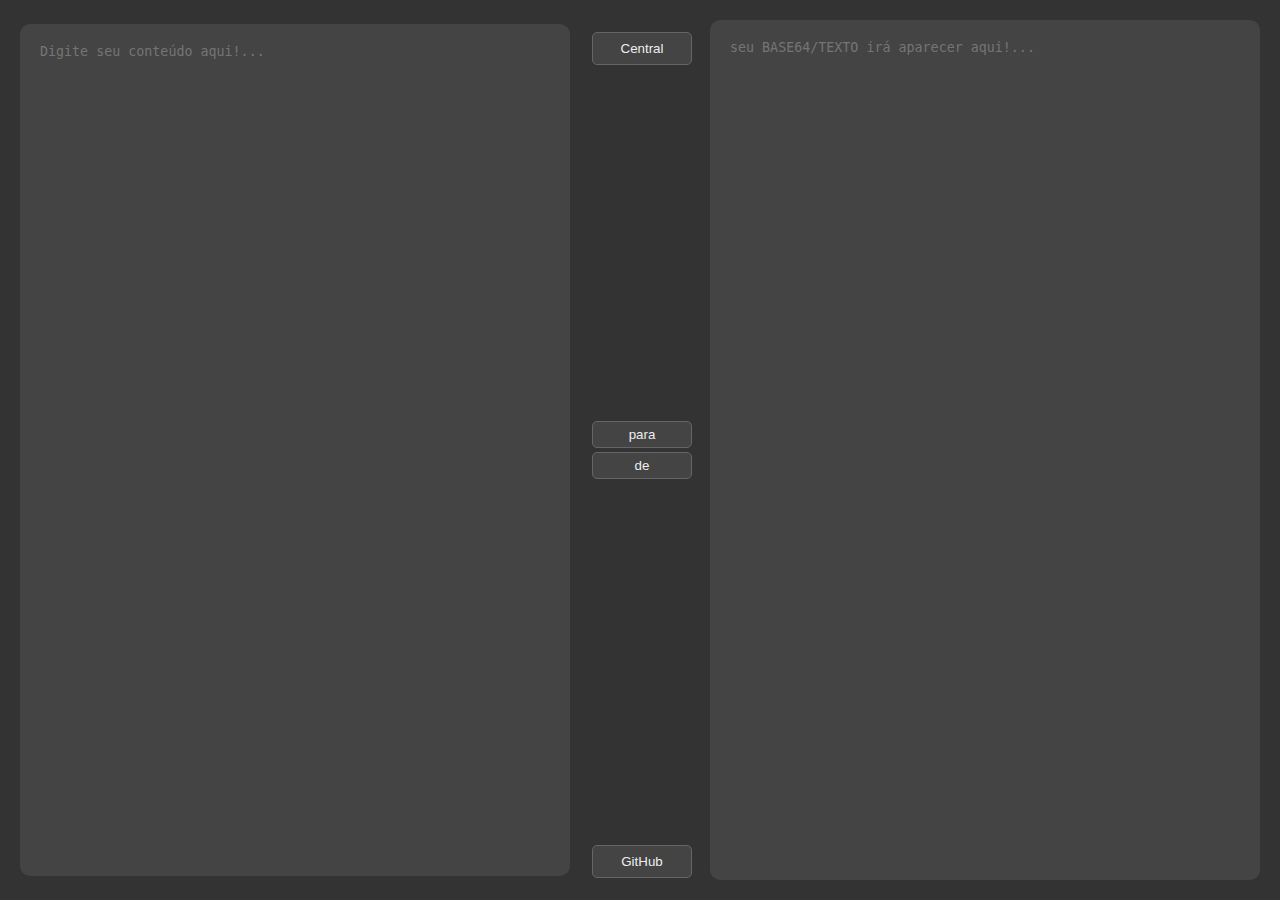
<file: base64/base64.html>
<!DOCTYPE html>
<html lang="pt-br">

<head>
  <meta charset="utf-8" />
  <title>base64</title>
  <script src="base64.js" defer></script>
  <script src="../geral/funcoes.js" defer></script>
  <link rel="icon" type="image/x-icon" href="../download.jpg">
  <link rel="stylesheet" href="../geral/geral.css">
</head>

<body>
  <div class="container">
    <textarea class="large-area large-area--input" spellcheck="false"
      placeholder="Digite seu conteúdo aqui!..."></textarea>
    <div class="controls">
      <button type="button" class="controls__button controls__button--format">para</button>
      <button type="button" class="controls__button controls__button--menor">de</button>
      <a href="../index.html">
        <button type="button" class="controls__button controls__button--central">Central</button>
      </a>
      <a href="https://github.com/Miguelito001/EncodeHub2.0" target="_blank">
        <button type="button" class="controls__button controls__button--github">GitHub</button>
      </a>
    </div>
    <textarea class="large-area large-area--output" spellcheck="false" placeholder="seu BASE64/TEXTO irá aparecer aqui!..."
      readonly></textarea>
  </div>
</body>

</html>
</file>
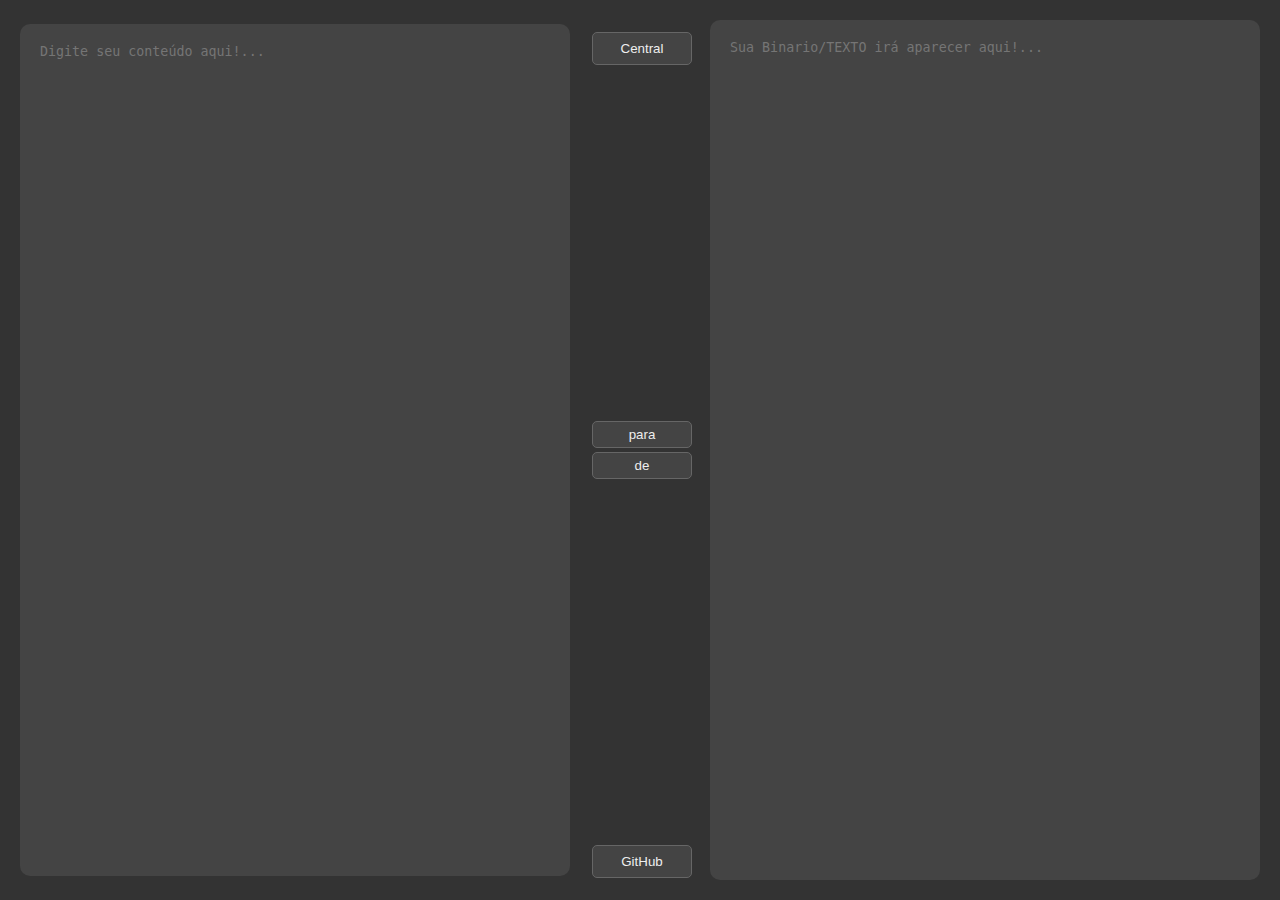
<file: binario/binario.html>
<!DOCTYPE html>
<html lang="pt-br">

<head>
  <meta charset="utf-8" />
  <title>Binario</title>
  <script src="binario.js" defer></script>
  <script src="../geral/funcoes.js" defer></script>
  <link rel="icon" type="image/x-icon" href="../download.jpg">
  <link rel="stylesheet" href="../geral/geral.css">
</head>

<body>
  <div class="container">
    <textarea class="large-area large-area--input" spellcheck="false"
      placeholder="Digite seu conteúdo aqui!..."></textarea>
    <div class="controls">
      <button type="button" class="controls__button controls__button--format">para</button>
      <button type="button" class="controls__button controls__button--menor">de</button>
      <a href="../index.html">
        <button type="button" class="controls__button controls__button--central">Central</button>
      </a>
      <a href="https://github.com/Miguelito001/EncodeHub2.0" target="_blank">
        <button type="button" class="controls__button controls__button--github">GitHub</button>
      </a>
    </div>
    <textarea class="large-area large-area--output" placeholder="Sua Binario/TEXTO irá aparecer aqui!..."
      readonly></textarea>
  </div>
</body>

</html>
</file>
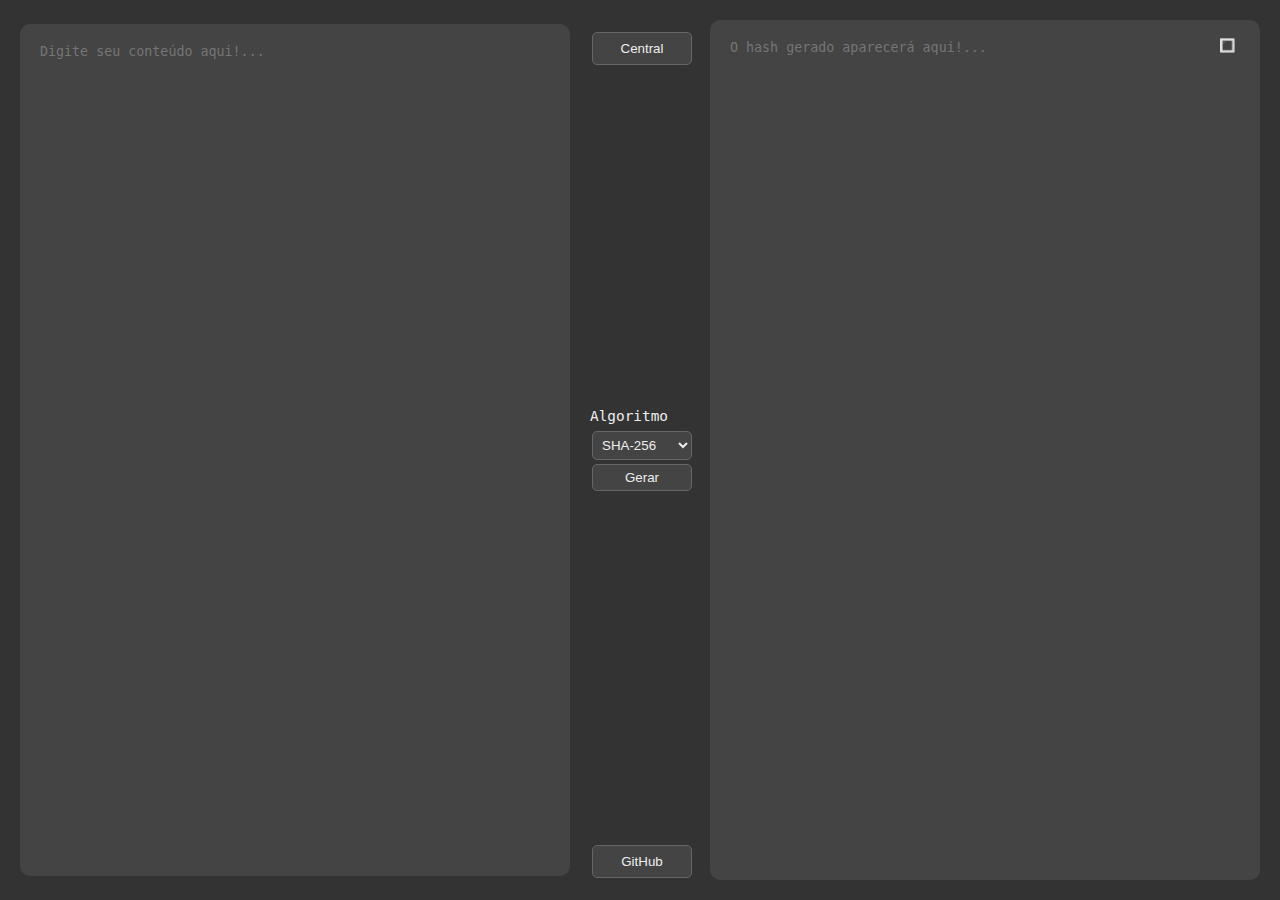
<file: hash/hash.html>
<!DOCTYPE html>
<html lang="pt-br">

<head>
  <meta charset="utf-8" />
  <title>Gerador de Hash</title>
  <!-- Certifique-se de que os caminhos estão corretos -->
  <script src="hash.js" defer></script>
  <script src="../geral/funcoes.js" defer></script>
  <link rel="icon" type="image/x-icon" href="../download.jpg">
  <link rel="stylesheet" href="../geral/geral.css">
</head>

<body>
  <div class="container">
    <textarea class="large-area large-area--input" spellcheck="false"
      placeholder="Digite seu conteúdo aqui!..."></textarea>

      <div class="controls">
        <a href="../index.html">
          <button type="button" class="controls__button controls__button--central">Central</button>
        </a>
      
        <label for="input-format">Algoritmo</label>
        <select id="input-format" class="controls__button controls__button--select">
          <option value="SHA-256">SHA-256</option>
          <option value="SHA-384">SHA-384</option>
          <option value="SHA-512">SHA-512</option>
          <option value="SHA-1">SHA-1</option>
        </select>
      
        <button id="generate-hash" type="button" class="controls__button controls__button--generate">Gerar</button>
      
        <a href="https://github.com/Miguelito001/EncodeHub2.0" target="_blank">
          <button type="button" class="controls__button controls__button--github">GitHub</button>
        </a>
      </div>      

    <div class="large-area--output-container">
      <textarea class="large-area--output" spellcheck="false" placeholder="O hash gerado aparecerá aqui!..."></textarea>
      <button id="toggle-expand-btn" class="toggle-expand-btn">🔳</button>
    </div>

  </div>
</body>

</html>
</file>
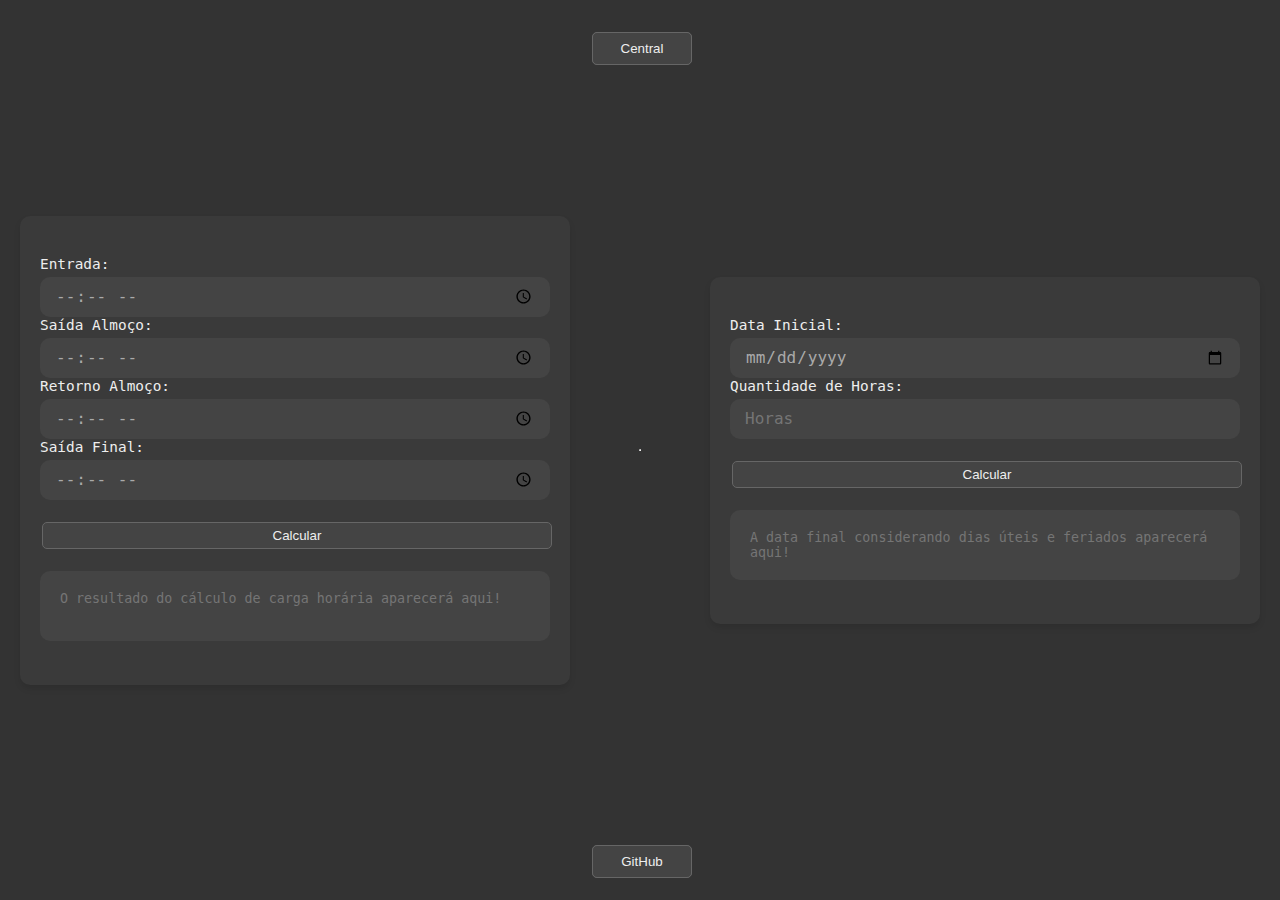
<file: time/time.html>
<!DOCTYPE html>
<html lang="pt-br">

<head>
  <meta charset="UTF-8" />
  <meta name="viewport" content="width=device-width, initial-scale=1.0" />
  <title>Calculadoras de Horas e Datas</title>
  <link rel="stylesheet" href="../geral/geral.css" />
  <script src="data.js" defer></script>
<link rel="icon" type="image/x-icon" href="../download.jpg">
</head>

<body>
  <div class="container">
    <!-- Cálculo de Carga Horária -->
    <section class="converter-section" data-type="time-calculator">
      <a href="../index.html">
        <button type="button" class="controls__button controls__button--central">Central</button>
      </a>
      <div class="time-inputs">
        <label for="entrada">Entrada:</label>
        <input type="time" id="entrada" class="time-input" /><br>
        
        <label for="saida-almoco">Saída Almoço:</label>
        <input type="time" id="saida-almoco" class="time-input" /><br>
        
        <label for="retorno-almoco">Retorno Almoço:</label>
        <input type="time" id="retorno-almoco" class="time-input" /><br>
        
        <label for="saida-final">Saída Final:</label>
        <input type="time" id="saida-final" class="time-input" />
      </div>
      <div class="controls">
        <button type="button" class="controls__button controls__button--generate">Calcular</button>
      </div>
      <div class="large-area--output-container">
        <textarea class="large-area--output" spellcheck="false" placeholder="O resultado do cálculo de carga horária aparecerá aqui!"></textarea>
      </div>
      <a href="https://github.com/Miguelito001/EncodeHub2.0" target="_blank">
        <button type="button" class="controls__button controls__button--github">GitHub</button>
      </a>
    </section>

    <hr />

    <!-- Cálculo de Data Final -->
    <section class="converter-section" data-type="date-calculator">
      <a href="../index.html">
        <button type="button" class="controls__button controls__button--central">Central</button>
      </a>
      <div class="date-inputs">
        <label for="data-inicial">Data Inicial:</label>
        <input type="date" id="data-inicial" class="date-input" /><br>
        
        <label for="horas">Quantidade de Horas:</label>
        <input type="number" id="horas" class="number-input" placeholder="Horas" /><br>
      </div>
      <div class="controls">
        <button type="button" class="controls__button controls__button--generate">Calcular</button>
      </div>
      <div class="large-area--output-container">
        <textarea class="large-area--output" spellcheck="false" placeholder="A data final considerando dias úteis e feriados aparecerá aqui!"></textarea>
      </div>
      <a href="https://github.com/Miguelito001/EncodeHub2.0" target="_blank">
        <button type="button" class="controls__button controls__button--github">GitHub</button>
      </a>
    </section>
  </div>
</body>

</html>
</file>
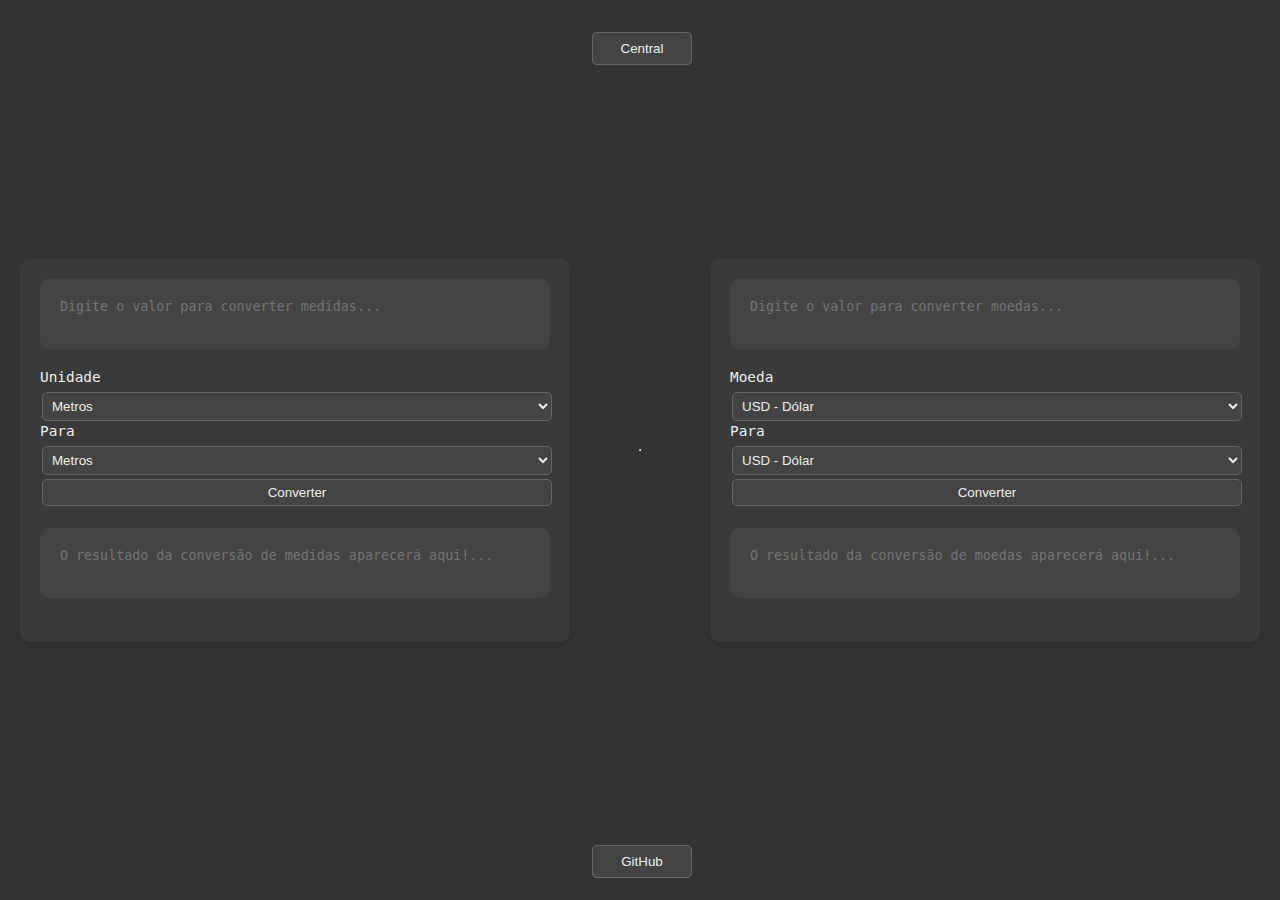
<file: unidades/unidade.html>
<!DOCTYPE html>
<html lang="pt-br">

<head>
    <meta charset="utf-8" />
    <title>Conversores - Medidas e Moedas</title>
    <script src="unidade.js" defer></script>
    <script src="../geral/funcoes.js" defer></script>
    <link rel="icon" type="image/x-icon" href="../download.jpg">
    <link rel="stylesheet" href="../geral/geral.css">
</head>

<body>
    <div class="container">
        <!-- Conversor de Unidades -->
        <section class="converter-section" data-type="measure">
            <textarea class="large-area large-area--input" spellcheck="false"
                placeholder="Digite o valor para converter medidas..."></textarea>
            <div class="controls">
                <a href="../index.html">
                    <button type="button" class="controls__button controls__button--central">Central</button>
                </a>

                <label for="input-format">Unidade</label>
                <select id="input-format" class="controls__button controls__button--select">
                    <option value="meters">Metros</option>
                    <option value="kilometers">Quilômetros</option>
                    <option value="centimeters">Centímetros</option>
                    <option value="miles">Milhas</option>
                    <option value="feet">Pés</option>
                </select>

                <label for="output-format">Para</label>
                <select id="output-format" class="controls__button controls__button--convert">
                    <option value="meters">Metros</option>
                    <option value="kilometers">Quilômetros</option>
                    <option value="centimeters">Centímetros</option>
                    <option value="miles">Milhas</option>
                    <option value="feet">Pés</option>
                </select>

                <button type="button" class="controls__button controls__button--generate">Converter</button>
            </div>
            <div class="large-area--output-container">
                <textarea class="large-area--output" spellcheck="false"
                    placeholder="O resultado da conversão de medidas aparecerá aqui!..."></textarea>
            </div>
            <a href="https://github.com/Miguelito001/EncodeHub2.0" target="_blank">
                <button type="button" class="controls__button controls__button--github">GitHub</button>
            </a>
        </section>

        <hr />

        <!-- Conversor de Moedas -->
        <section class="converter-section" data-type="currency">
            <textarea class="large-area large-area--input" spellcheck="false"
                placeholder="Digite o valor para converter moedas..."></textarea>
            <div class="controls">
                <a href="../index.html">
                    <button type="button" class="controls__button controls__button--central">Central</button>
                </a>

                <label for="input-format">Moeda</label>
                <select id="input-format" class="controls__button controls__button--select">
                    <option value="USD">USD - Dólar</option>
                    <option value="BRL">BRL - Real</option>
                    <option value="EUR">EUR - Euro</option>
                    <option value="GBP">GBP - Libra</option>
                </select>

                <label for="output-format">Para</label>
                <select id="output-format" class="controls__button controls__button--convert">
                    <option value="USD">USD - Dólar</option>
                    <option value="BRL">BRL - Real</option>
                    <option value="EUR">EUR - Euro</option>
                    <option value="GBP">GBP - Libra</option>
                </select>

                <button type="button" class="controls__button controls__button--generate">Converter</button>
            </div>
            <div class="large-area--output-container">
                <textarea class="large-area--output" spellcheck="false"
                    placeholder="O resultado da conversão de moedas aparecerá aqui!..."></textarea>
            </div>
            <a href="https://github.com/Miguelito001/EncodeHub2.0" target="_blank">
                <button type="button" class="controls__button controls__button--github">GitHub</button>
            </a>
        </section>
    </div>
</body>


</html>
</file>
<file: geral/geral.css>
body {
  margin: 0;
  background-color: #333333;
}

.container {
  display: grid;
  grid-template-columns: 1fr 100px 1fr;
  align-items: center;
  height: 100vh;
  box-sizing: border-box;
  padding: 20px;
  gap: 20px;
  position: relative;
}

.large-area {
  height: 100%;
  padding: 20px;
  box-sizing: border-box;
  color: #aaaaaa;
  background: #444444;
  border: none;
  border-radius: 10px;
  outline: none;
  resize: none;
  font-family: monospace;
  transition: background 0.25s, color 0.25s;
}

.large-area:hover,
.large-area:focus {
  background: #4a4a4a;
  color: #eeeeee;
}

.controls__button {
  width: 100%;
    padding: 5px;
    margin: 2px;
    border-radius: 5px;
    background: #444444;
    color: #eeeeee;
    border: 1px solid #666666;
    outline: none;
    transition: border-color 0.3s;
}

.controls__button--central {
  position: fixed;
  padding: 8px 14px;
  top: 30px; /* Ajuste conforme necessário */
  left: 50%;
  transform: translateX(-50%);
  width: 100px;
}

.controls__button--github {
  position: fixed;
  padding: 8px 14px;
  bottom: 20px; /* Ajuste conforme necessário */
  left: 50%;
  transform: translateX(-50%);
  width: 100px;
}

.large-area--input {
  height: 99%;
  display: flex;
  width: 100%;
}

.large-area--output-container {
  position: relative;
  width: 100%;
  height: 100%;
}

.large-area--output {
  width: 100%;
  height: 100%;
  transition: all 0.3s ease;
  padding: 20px;
  box-sizing: border-box;
  color: #aaaaaa;
  background: #444444;
  border: none;
  border-radius: 10px;
  outline: none;
  resize: none;
  font-family: monospace;
}

.large-area--output.expanded {
  position: fixed;
  top: 0;
  left: 0;
  width: 100%;
  height: 100%;
  z-index: 9999;
  background: #444444;
}

.toggle-expand-btn {
  position: absolute;
  top: 10px;
  right: 10px;
  z-index: 10000;
  background-color: #00957700;
  color: white;
  border: none;
  border-radius: 5px;
  padding: 8px 14px;
  cursor: pointer;
  font-weight: bold;
  transition: background 0.3s ease;
}
label {
  color: #eeeeee;
  font-family: monospace;
  font-size: 0.9rem;
  margin-bottom: 5px;
  display: block;
}

.controls__button:hover {
    border-color: #009578;
}


.large-area--output.expanded {
  position: fixed;
  top: 0;
  left: 0;
  width: 100%;
  height: 100%;
  z-index: 9999;
  background: #444444;
}

.inputs {
  display: flex;
  flex-wrap: wrap;
  gap: 20px;
}

.inputs .input-container {
  flex: 1 1 calc(50% - 20px);
  min-width: 200px;
}

input[type="time"],
input[type="date"],
input[type="number"] {
  width: 100%;
  height: 40px;
  padding: 10px 15px;
  box-sizing: border-box;
  color: #aaaaaa;
  background: #444444;
  border: none;
  border-radius: 10px;
  outline: none;
  font-family: monospace;
  font-size: 1rem;
  transition: background 0.25s, color 0.25s;
}

input[type="time"]:hover,
input[type="date"]:hover,
input[type="number"]:hover,
input[type="time"]:focus,
input[type="date"]:focus,
input[type="number"]:focus {
  background: #4a4a4a;
  color: #eeeeee;
}

/* Ajuste específico para as sections do caso apresentado */
section.converter-section {
  display: flex;
  flex-direction: column;
  gap: 20px; /* Espaçamento interno entre os elementos da section */
  padding: 20px; /* Espaçamento interno adicional */
  background-color: #3a3a3a; /* Cor de fundo para destaque */
  border-radius: 10px; /* Bordas arredondadas */
  box-shadow: 0px 4px 6px rgba(0, 0, 0, 0.1); /* Sombra para destaque */
}
</file>
